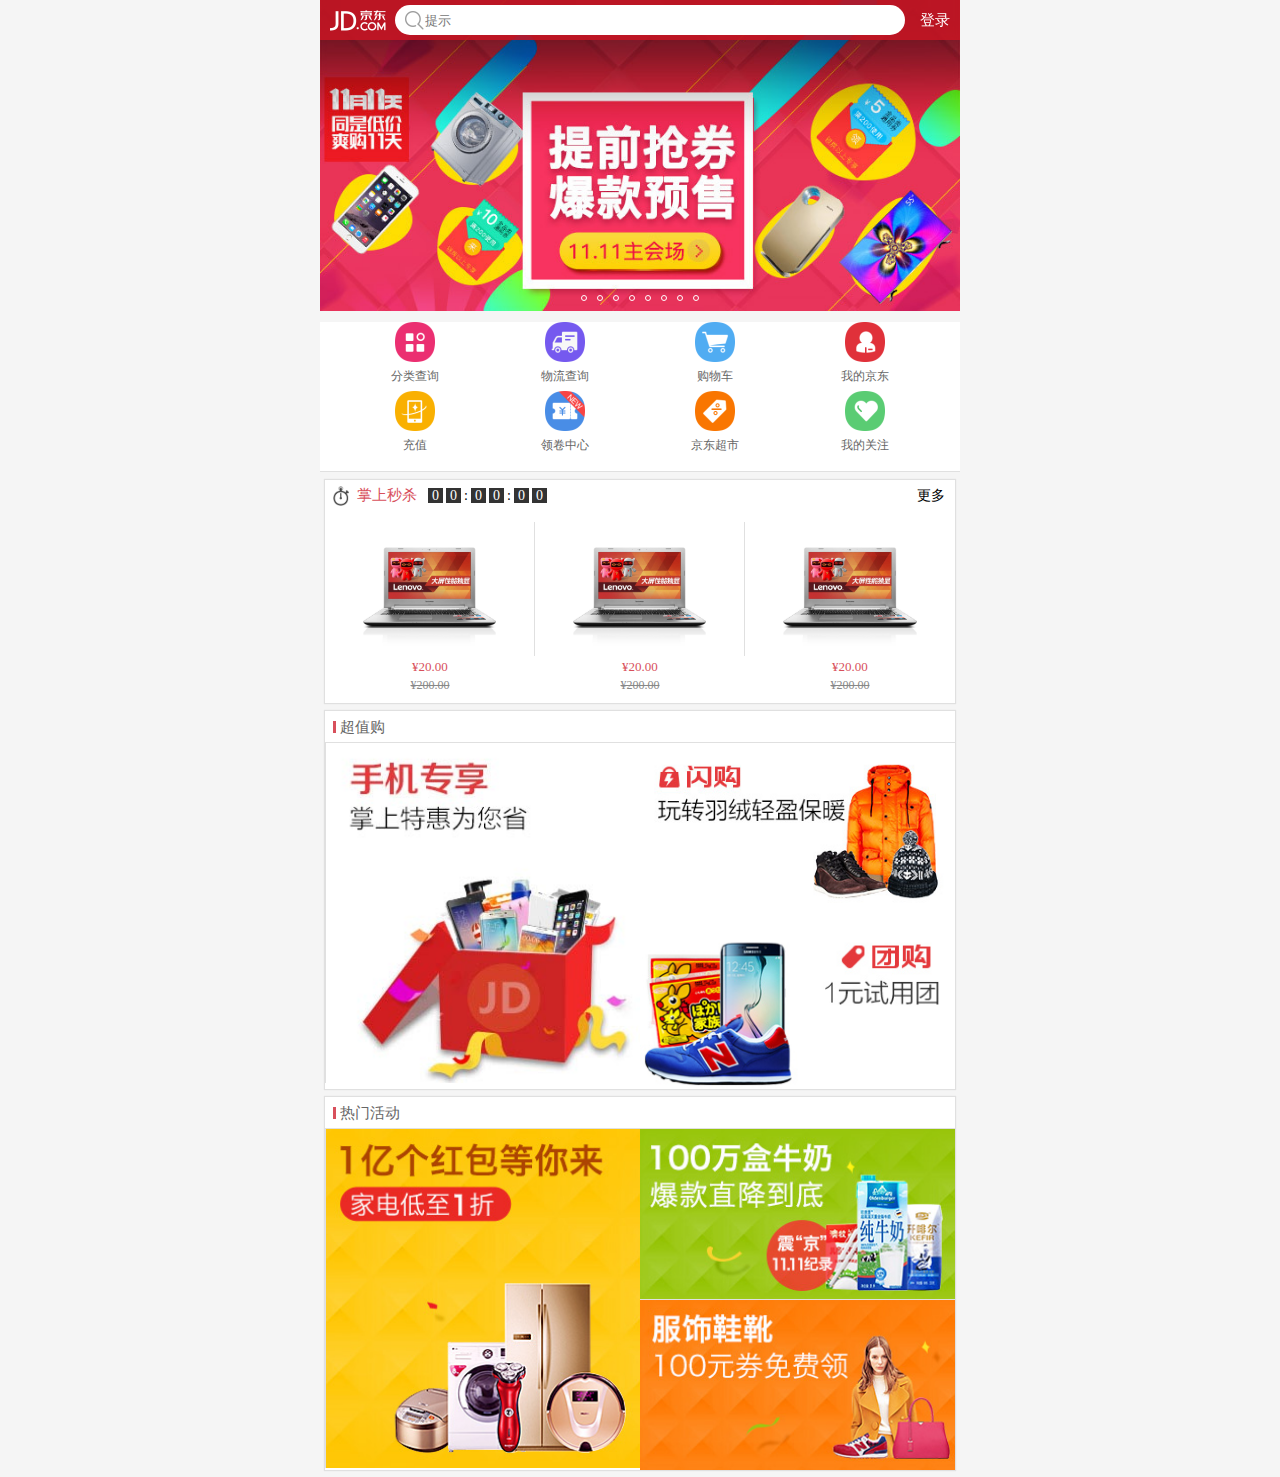
<file: index.html>
<!DOCTYPE html>
<html lang="en">
    <head>
        <meta charset="utf-8">
    <meta name="viewport" content="width=device-width, user-scalable=no, initial-scale=1.0">
    <title>首页</title>
    <link rel="stylesheet" href="css/base.css">
    <link rel="stylesheet" href="css/index.css">
    </head>
    <body>
   <div class="jd_layout">
   	<header class="jd_header">
   		<div class="jd_header_box">
   		<a href="#" class="icon_logo"></a>	
         <form action="#">

         	<a href="#" class="icon_search" ></a>
         	<input type="search" placeholder="提示">
         </form>   
         <a href="#" class="login">
         	登录
         </a>

   		</div>

   	</header>
<div class="jd_banner">
	<ul>
    <li><img src="image/l8.jpg" alt=""></li>
	<li><img src="image/l1.jpg" alt=""></li>
	<li><img src="image/l2.jpg" alt=""></li>
	<li><img src="image/l3.jpg" alt=""></li>
	<li><img src="image/l4.jpg" alt=""></li>
	<li><img src="image/l5.jpg" alt=""></li>
	<li><img src="image/l6.jpg" alt=""></li>
	<li><img src="image/l7.jpg" alt=""></li>
	<li><img src="image/l8.jpg" alt=""></li>
    <li><img src="image/l1.jpg" alt=""></li>
</ul>
<ul>
	<li></li>
	<li></li>
	<li></li>
	<li></li>
	<li></li>
	<li></li>
	<li></li>
	<li></li>
</ul>
	</div>
    <!--导航栏-->
    <nav class="jd_nav">
    	<ul>
    		<li><a href="#">
    			<img src="image/nav0.png" alt="">
    		<p>分类查询</p>
    		</a></li>
    		<li>
    			<a href="#">
    			<img src="image/nav1.png" alt="">
    		<p>物流查询</p>
    		</a
    		</li>
    		<li>
    			<a href="#">
    			<img src="image/nav2.png" alt="">
    		<p>购物车</p>
    		</a
    		</li>
    		<li>
    			<a href="#">
    			<img src="image/nav3.png" alt="">
    		<p>我的京东</p>
    		</a
    		</li>
    		<li>
    			<a href="#">
    			<img src="image/nav4.png" alt="">
    		<p>充值</p>
    		</a
    		</li>
    		<li>
    			<a href="#">
    			<img src="image/nav5.png" alt="">
    		<p>领卷中心</p>
    		</a
    		</li>
    		<li>
    			<a href="#">
    			<img src="image/nav6.png" alt="">
    		<p>京东超市</p>
    		</a
    		</li>
    		<li>
    			<a href="#">
    			<img src="image/nav7.png" alt="">
    		<p>我的关注</p>
    		</a>
    		</li>
    	</ul>
    </nav>
    <main class="jd_product">
    	
    	<section class="jd_product_box jd_secondKill">
    		<div class="product_top no_bor">
    		<div class="jd_secondKill_left">
    		<span class="sk_icon"></span>
    		<h4 class="sk_name">掌上秒杀</h4>	
    		<div class="sk_time">
    			<span class="num">0</span>
    			<span class="num">0</span>
    			<span class="str">:</span>
    			<span class="num">0</span>
    			<span class="num">0</span>
    			<span class="str">:</span>
    			<span class="num">0</span>
    			<span class="num">0</span>
    		</div>
    	    </div>
            <div class="jd_secondKill_right">
    			<a href="">更多</a>
    		</div>
    		</div>

    		<div class="product_bot">
    			<ul class="clearfix">
    				<li>
    			<a href="">
    			     <div class="img_box"><img src="image/detail02.jpg"></div>
    			     <p class="now_price">&yen;20.00</p>
    			     <p class="old_price">&yen;200.00</p>
    			</a>
    			   </li>
    				<li>
      			<a href="">
    			<div class="img_box"><img src="image/detail02.jpg">
    			</div>
    			<p class="now_price">&yen;20.00</p>
    			<p class="old_price">&yen;200.00</p>
    				</a>
    				</li>
    				<li>
    			<a href="">
    			<div class="img_box"><img src="image/detail02.jpg">
    			</div>
    			<p class="now_price">&yen;20.00</p>
    			<p class="old_price">&yen;200.00</p>
    				</a></li>
    			</ul>
    		</div>
    	</section>


    	<section class="jd_product_box jd_pd">
    		<div class="product_top">
    			<h3>超值购</h3>
    		</div>
    		<div class="product_bot clearfix">	
    		<a href="" class="p_left b_right">
    			<img src="image/cp1.jpg" alt="">
    		</a>
    		<a href="" class="p_right b_buttom">
    			<img src="image/cp2.jpg" alt="">
    		</a>
    		<a href="" class="p_right">
    			<img src="image/cp3.jpg" alt="">
    		</a>
    		</div>
    	</section>
    	<section class="jd_product_box jd_pd">
    		<div class="product_top">
    			<h3>热门活动</h3>
    		</div>
    		<div class="product_bot clearfix">
    			<a href="" class="p_left b_right">
    			<img src="image/cp4.jpg" alt="">
    		</a>
    		<a href="" class="p_left b_bottom">
    			<img src="image/cp5.jpg" alt="">
    		</a>
    		<a href="" class="p_left">
    			<img src="image/cp6.jpg" alt="">
    		</a>
    		</div>
    	</section>
    </main>
	</div>
    </body>
    <script src="js/index.js"></script>
</html>
</file>
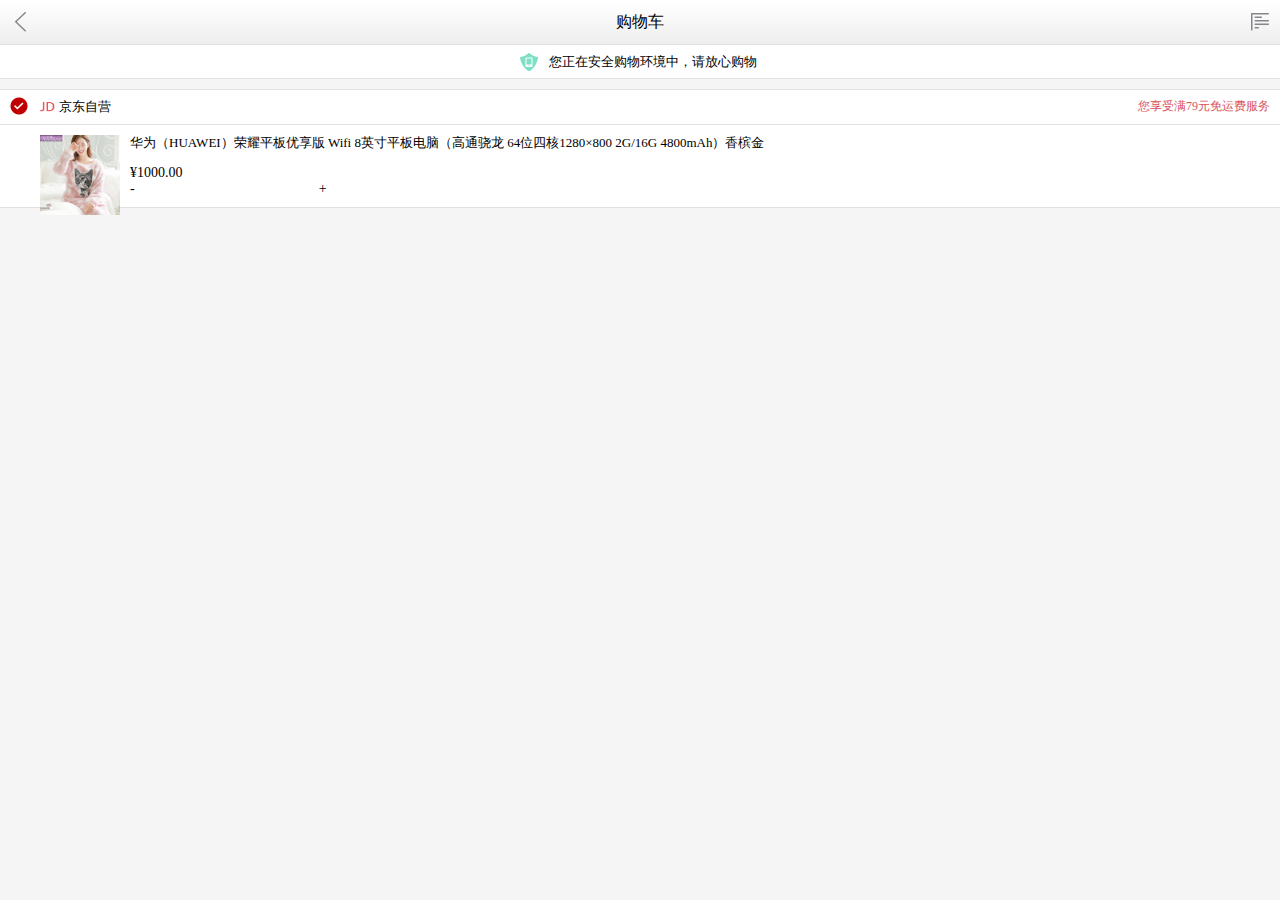
<file: cart.html>
<!DOCTYPE html>
<html lang="en">
    <head>
        <meta charset="utf-8">
        <meta name="viewport" content="width=device-width, user-scalable=no, initial-scale=1.0">
        <link rel="stylesheet" href="css/base.css">
        <link rel="stylesheet" href="css/cart.css">
        <title>购物车</title>
    </head>
    <body>
    <header class="jd_topBar">
    	<a href="" class="icon_back"></a>
    	<h2>购物车</h2>
    	<a href="" class="icon_menu"></a>
    </header>
    <div class="jd_safeTip">
    	<p>您正在安全购物环境中，请放心购物</p>
    </div>
    <div class="jd_shop">
    	<div class="jd_shop_tit">
    		<div class="tit_check">
    			<div class="jd_check_box" checked></div>
    		</div>
    		<div class="tit_name clearfix">
    			<img class="imgLogo" src="image/buy-logo.png"alt="">
    			<span class="name">
    				京东自营
    			</span>
    			<span class="tip">
    				您享受满79元免运费服务
    			</span>
    		</div>
    	</div>
<!--商品区块-->
<div class="jd_shop_con">
	<div class="con_check">
		<div class="js_check_box"></div>
	</div>
	<!--商品信息-->
	<div class="con_product clearfix">
		<a href="" class="con_product_img">
			<img src="image/detail01.jpg" alt="">
		</a>
		<div class="con_product_box">
			<a href="" class="name">
				 华为（HUAWEI）荣耀平板优享版 Wifi 8英寸平板电脑（高通骁龙 64位四核1280×800 2G/16G 4800mAh）香槟金
			</a>
			<p class="price">&yen;1000.00</p>
			<!--操作-->
			<div class="option clearfix">
				<div class="change_box">
					<span class="change_box_left">-</span>
					<input type="tel">
					<span class="change_box_right">+</span>
				</div>
				<div class="delete_box">
					<div class="delete_box_top"></div>
					<div class="delete_box_bot"></div>
				</div>
			</div>
		</div>
	</div>
</div>
    </div>
    </body>
</html>
</file>
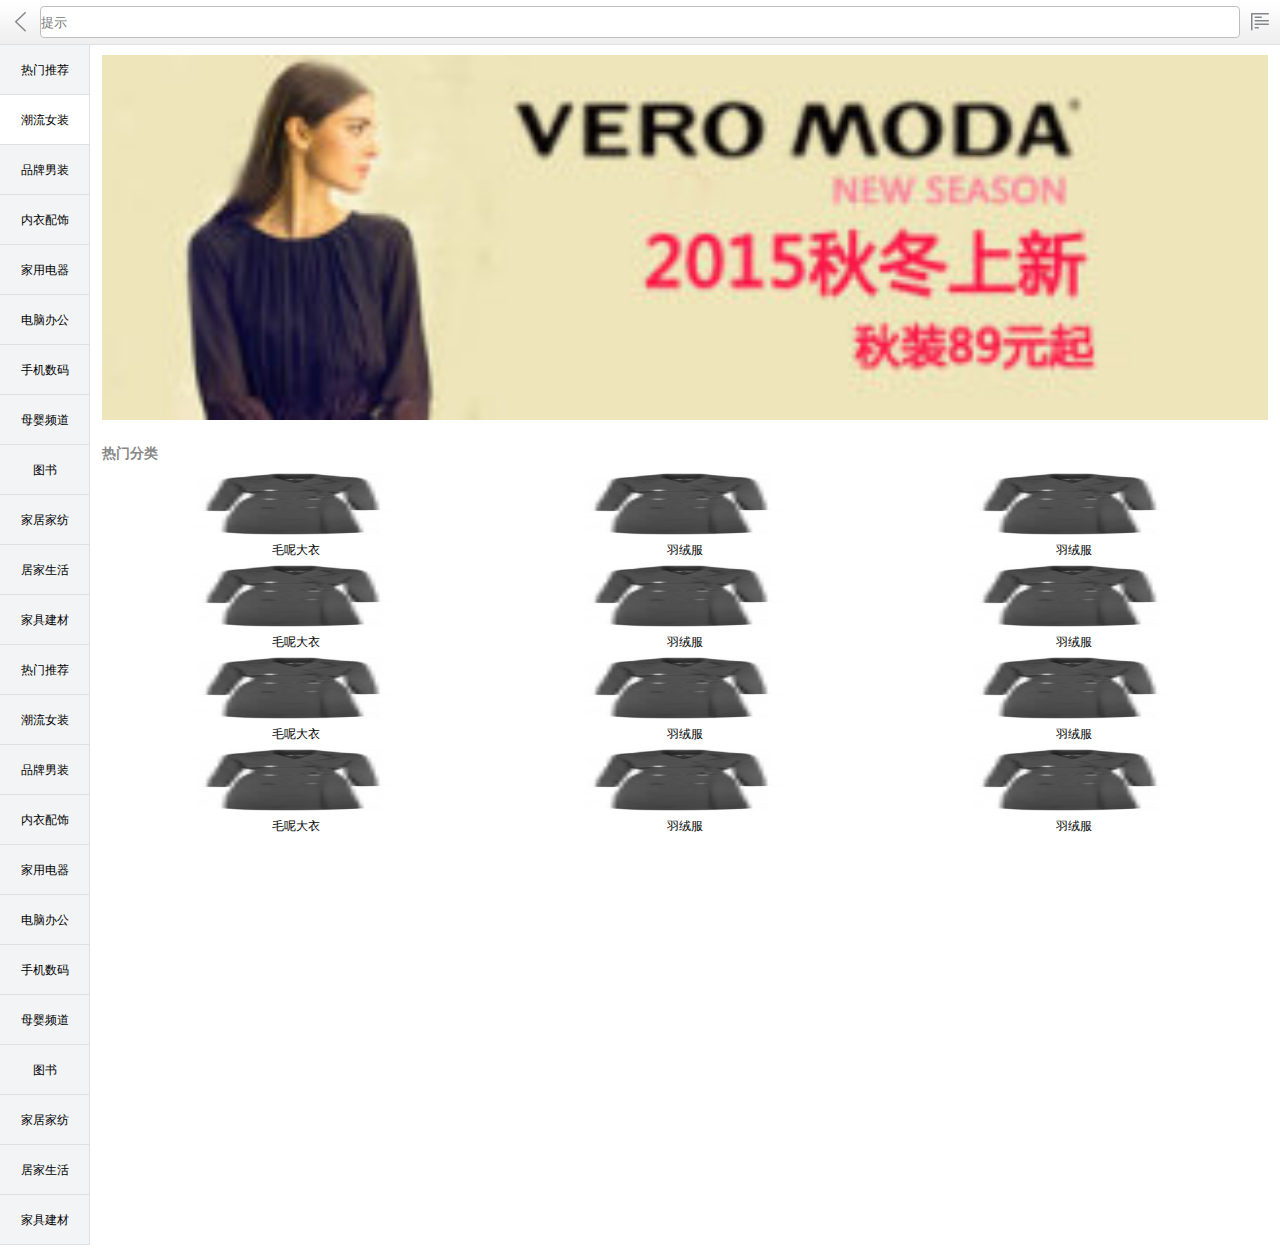
<file: category.html>
<!DOCTYPE html>
<html lang="en">
    <head>
        <meta charset="utf-8">
        <meta name="viewport" content="width=device-width, user-scalable=no, initial-scale=1.0">
        <link rel="stylesheet" href="css/base.css">
        <link rel="stylesheet" href="css/category.css">
        <title>分类</title>
    </head>
    <body>
    <header class="jd_topBar">
    	<a href="#" class="icon_back"></a>
    	<form action="">
    		<input type="search" placeholder="提示">
    	</form>
    	<a href="#" class="icon_menu"></a>
    </header>

    <main class="jd_category">
    	<div class="jd_category_left">
    		<div class="jd_category_left_box">
    			<ul>
    			<li class=""><a href="javascript:;">热门推荐</a></li>
                    <li class="now"><a href="javascript:;">潮流女装</a></li>
                    <li class=""><a href="javascript:;">品牌男装</a></li>
                    <li class=""><a href="javascript:;">内衣配饰</a></li>
                    <li class=""><a href="javascript:;">家用电器</a></li>
                    <li class=""><a href="javascript:;">电脑办公</a></li>
                    <li class=""><a href="javascript:;">手机数码</a></li>
                    <li class=""><a href="javascript:;">母婴频道</a></li>
                    <li class=""><a href="javascript:;">图书</a></li>
                    <li class=""><a href="javascript:;">家居家纺</a></li>
                    <li class=""><a href="javascript:;">居家生活</a></li>
                    <li class=""><a href="javascript:;">家具建材</a></li>
                    <li class=""><a href="javascript:;">热门推荐</a></li>
                    <li class=""><a href="javascript:;">潮流女装</a></li>
                    <li class=""><a href="javascript:;">品牌男装</a></li>
                    <li class=""><a href="javascript:;">内衣配饰</a></li>
                    <li class=""><a href="javascript:;">家用电器</a></li>
                    <li class=""><a href="javascript:;">电脑办公</a></li>
                    <li class=""><a href="javascript:;">手机数码</a></li>
                    <li class=""><a href="javascript:;">母婴频道</a></li>
                    <li class=""><a href="javascript:;">图书</a></li>
                    <li class=""><a href="javascript:;">家居家纺</a></li>
                    <li class=""><a href="javascript:;">居家生活</a></li>
                    <li class=""><a href="javascript:;">家具建材</a></li>
    			</ul>
    		</div>
    	</div>
        <div class="jd_category_right">
        	<div class="jd_category_right_box">
        		<div class="r_banner">
        			<a href="">
        				<img src="image/banner_1.jpg" alt="">
        			</a>
        		</div>
        		<div class="r_product">
        			<h3>热门分类</h3>
        			  <ul>
                        <li>
                            <a href="">
                                <img src="image/nv-fy.jpg" alt=""/>
                                <p>毛呢大衣</p>
                            </a>
                        </li>
                        <li>
                            <a href="">
                                <img src="image/nv-fy.jpg" alt=""/>
                                <p>羽绒服</p>
                            </a>
                        </li>
                        <li>
                            <a href="">
                                <img src="image/nv-fy.jpg" alt=""/>
                                <p>羽绒服</p>
                            </a>
                        </li>
                        <li>
                            <a href="">
                                <img src="image/nv-fy.jpg" alt=""/>
                                <p>毛呢大衣</p>
                            </a>
                        </li>
                        <li>
                            <a href="">
                                <img src="image/nv-fy.jpg" alt=""/>
                                <p>羽绒服</p>
                            </a>
                        </li>
                        <li>
                            <a href="">
                                <img src="image/nv-fy.jpg" alt=""/>
                                <p>羽绒服</p>
                            </a>
                        </li>
                        <li>
                            <a href="">
                                <img src="image/nv-fy.jpg" alt=""/>
                                <p>毛呢大衣</p>
                            </a>
                        </li>
                        <li>
                            <a href="">
                                <img src="image/nv-fy.jpg" alt=""/>
                                <p>羽绒服</p>
                            </a>
                        </li>
                        <li>
                            <a href="">
                                <img src="image/nv-fy.jpg" alt=""/>
                                <p>羽绒服</p>
                            </a>
                        </li>
                        <li>
                            <a href="">
                                <img src="image/nv-fy.jpg" alt=""/>
                                <p>毛呢大衣</p>
                            </a>
                        </li>
                        <li>
                            <a href="">
                                <img src="image/nv-fy.jpg" alt=""/>
                                <p>羽绒服</p>
                            </a>
                        </li>
                        <li>
                            <a href="">
                                <img src="image/nv-fy.jpg" alt=""/>
                                <p>羽绒服</p>
                            </a>
                        </li>
                    </ul>
        		</div>
        	</div>
        </div>
    </main>
    </body>
</html>
</file>
<file: css/base.css>
/*
* @Author: dell
* @Date:   2016-08-09 00:40:00
* @Last Modified by:   dell
* @Last Modified time: 2016-08-11 01:55:59
*/
*,
::before,
::after{
	margin:0;
	padding: 0;
	/*清除默认的点击高亮效果*/
	-webkit-tap-highlight-color:transparent ;
	/*以你的border开始计算你的宽度*/
    -webkit-box-sizing: border-box;
}
body{
	font-size: 14px;
	font-family: "Microsoft YaHei","sans-serif";
    color: #000;
}
a{
	text-decoration: none;
	color: #000;
}
ul{
	list-style: none;
}
input,textarea{
 border: none;
resize: none;/*不让伸缩*/
outline: none;/*清除默认选中效果*/
-webkit-appearance:none;/*清除浏览器input默认的样式*/
}
/*清除浮动*/
.clearfix::before,
.clearfix::after{
content: ".";
display: block;	
height: 0;
line-height: 0;
visibility: hidden;
clear:both;
}

[class^="icon_"]{
background: url("../image/sprites.png") no-repeat;
background-size: 200px 200px;

}
.jd_topBar{
	width: 100%;
	height: 45px;
    background: url("../image/header-bg.png") repeat-x;
    background-size: 1px 44px;
    border-bottom: 1px solid #e0e0e0;
    position: relative;
    z-index: 1000;
}
.jd_topBar h2{
	text-align: center;
	font-size: 16px;
	font-family: sans-serif;
	font-weight: inherit;
	line-height: 44px;
}
/*返回按钮*/
.jd_topBar .icon_back{
	display: block;
	height: 20px;
	width: 20px;
	background-position:-20px 0;
	margin: 12px 10px;
	position: absolute;
	top: 0;
	left: 0;
}
/*搜索*/
.jd_topBar form{
	width: 100%;
	height: 44px;
	padding: 0 40px;
}
.jd_topBar form input{
	width: 100%;
	height: 32px;
	border: 1px solid #bfbfbf;
    border-radius: 4px;
	margin-top: 6px;

}
/*返回菜单*/
.jd_topBar .icon_menu{
	display: block;
	height: 44px;
	width: 40px;
	background-position:-60px 0;
	background-clip: content-box;
	background-origin: content-box;
	padding: 12px 10px;
	position: absolute;
	top: 0;
	right: 0;
}
</file>
<file: css/index.css>
/*
* @Author: dell
* @Date:   2016-08-09 01:03:49
* @Last Modified by:   ecl176
* @Last Modified time: 2016-12-27 13:44:32
*/
body{
	background: #f5f5f5;
}
.jd_layout{
	max-width: 640px;
	min-width: 300px;
	margin: 0 auto;
	position: relative;
}
/*搜索头部*/
.jd_header{
	position: fixed;
	width: 100%;
	left: 0;
	top:0;
	height: 40px;
    z-index: 999;
}
/*搜索头部的内容*/
.jd_header > .jd_header_box{
min-width: 300px;
max-width: 640px;
margin: 0 auto;
position: relative;
height: 40px;
background: rgba(201,21,35,0.85);
}

.jd_header > .jd_header_box > .icon_logo{
background-position: 0 -103px;
width: 60px;
height: 36px;
top: 4px;
left: 10px;
position: absolute;
display: block;
}
.jd_header > .jd_header_box > form{
width: 100%;
height: 40px;
padding-left: 75px;
padding-right: 55px;
position: relative;
}
.jd_header > .jd_header_box > form >.icon_search{
background-position: -60px -109px;
width: 20px;
height: 20px;
display: block;
position: absolute;
top: 10px;
left: 85px;
}
.jd_header > .jd_header_box > form input{
  width: 100%;
  height: 30px;
  border-radius: 15px;
  margin-top: 5px;
  padding-left: 30px;

}

.jd_header > .jd_header_box > .login{
width: 50px;
height: 40px;
display: block;
text-align: center;
line-height: 40px;
font-size: 15px;
color: #fff;
position: absolute;
top: 0;
right: 0;
}

/*轮播图*/

.bgc{
	background-color: #fff;
}
.jd_banner{
	width: 100%;
	overflow: hidden;
	position: relative;
}

.jd_banner > ul:first-child{
   width: 1000%;
   transform: translateX(-10%);
   -webkit-transform: translateX(-10%);
}
.jd_banner > ul:first-child > li{
width: 10%;
float: left;
}
.jd_banner > ul:first-child > li >img{
	width: 100%;
	display: block;
}
/*点*/
.jd_banner > ul:last-child{
width: 118px;
height: 6px;
position: absolute;
left: 50%;
margin-left: -59px;
bottom: 10px;
}
.jd_banner > ul:last-child > li{
	width: 6px;
	height: 6px;
	border-radius: 3px;
	border: 1px solid #fff;
    margin-left: 10px; 
    float: left;
}
.jd_banner > ul:last-child > li:first-child{
	margin-left: 0;
}
.jd_banner > ul:last-child > li.now{
	background-color: #fff;
}

/*导航栏*/
.jd_nav{
   width: 100%;
   height: 150px;
   margin-top: 11px;
   background: #fff;
   border-bottom: 1px solid #e0e0e0;
   padding: 0 3.125%;
}
.jd_nav > ul{
	width: 100%;
}
.jd_nav > ul > li{
width: 25%;
height: 69px;
float: left;
}
.jd_nav > ul > li > a{
text-align: center;
width: 100%;
height: 100%;
}
.jd_nav > ul > li > a >img{
	display: block;
	width: 40px;
	height: 40px;
	margin: 0 auto;
}
.jd_nav > ul > li > a >p{
	font-size: 12px;
	color: #666;
	margin-top: 6px;
}
/*商品区块*/
.jd_product{
	margin: 0 5px;
}
/*公共使用的商品盒子*/
.jd_product > .jd_product_box{
	box-shadow: 0 0 1px 1px #e0e0e0;
	margin-top: 8px;
	background: #fff;
}
/*盒子的上面*/
.jd_product > .jd_product_box > .product_top{
	height: 32px;
	border-bottom: 1px solid #e0e0e0;
	position: relative;
}
/*没有边框*/
.jd_product > .jd_product_box > .no_bor{
	border-bottom: none;
}
.jd_product > .jd_product_box > .product_top h3{
	font-size: 15px;
	color: #666;
	padding-left: 15px;
	font-weight: inherit;/*清除h3默认的样式*/
	line-height: 32px;
}
.jd_product > .jd_product_box > .product_top h3:before{
    content: " "; 
    display: block; 
    width: 3px;
    height: 12px;
    background: #d8505c;
    position: absolute;
    top: 10px;
    left: 8px;
}
.jd_product > .jd_product_box  .jd_secondKill_left{
	float: left;
}
.jd_product > .jd_product_box  .jd_secondKill_left  .sk_icon{
	background: url("../image/seckill-icon.png") no-repeat;
	background-size: 16px 20px;
	width: 16px;
	height: 20px;
	display: block;
	float: left;
	margin-left: 8px;
	margin-top: 6px;
}
.jd_product > .jd_product_box  .jd_secondKill_left  .sk_name{
    font-size: 15px;
    color: #d8505c;
    font-weight: inherit;
    float: left;
    margin-left: 8px;
    margin-top: 6px;
}
.jd_product > .jd_product_box  .jd_secondKill_left  .sk_time{
	float: left;
	margin-left: 8px;
	margin-top: 8px;
}
.jd_product > .jd_product_box  .jd_secondKill_left  .sk_time .num{
    display: block;
    width: 15px;
    height: 15px;
    color: #fff;
    text-align: center;
    background: #333;
    float: left;
    line-height: 15px;
    margin-left: 3px;
}
.jd_product > .jd_product_box .jd_secondKill_left .sk_time .str{
	display: block;
    width: 4px;
    height: 15px;
    text-align: center;
    float: left;
    line-height: 15px;
    margin-left: 3px;
}
/*更多*/
.jd_secondKill .jd_secondKill_right{
    float: right;
}
.jd_secondKill .jd_secondKill_right a{
    line-height: 32px;
    margin-right: 10px;
}
/*商品*/
.jd_secondKill .product_bot{
	width: 100%;
}
.jd_secondKill .product_bot ul{
	width: 100%;
	padding: 10px 0;
}
.jd_secondKill .product_bot ul li{
    width: 33.333%;
    float: left;
}
.jd_secondKill .product_bot ul li a{
	width: 100%;
}
.jd_secondKill .product_bot ul li a .img_box{
	width: 100%;
	border-right: 1px solid #e0e0e0; 
}
.jd_secondKill .product_bot ul li:last-child a .img_box{
	border-right: none;
}
.jd_secondKill .product_bot ul li a .img_box img{
	width: 64%;
	display: block;
	margin: 0 auto;
}
.jd_secondKill .product_bot ul li a .now_price{
	text-align: center;
	font-size: 13px;
	color: #d8505c;
	margin-top: 3px;
}
.jd_secondKill .product_bot ul li a .old_price{
	text-align: center;
	text-decoration: line-through;/*删除线*/
	margin-top: 3px;
	font-size: 12px;
	color: #888;
}

/*超值购*/
.jd_product .jd_pd .product_bot{
	width: 100%;
}
/*左边的大图片*/
.jd_product .jd_pd .product_bot .p_left{
	width: 50%;
	float: left;
}
/*右边的大图片*/
.jd_product .jd_pd .product_bot .p_right{
	width: 50%;
	float: right;
}
/*左边框*/
.jd_product .jd_pd .product_bot .b_left{
border-left: 1px solid #e0e0e0;
}
/*右边框*/
.jd_product .jd_pd .product_bot .b_right{
	border-left: 1px solid #e0e0e0;
}
/*下边框*/
.jd_product .jd_pd .product_bot .b_bottom{
	border-bottom: 1px solid #e0e0e0;
}
.jd_product .jd_pd .product_bot a img{
width: 100%;
display: block;
}
</file>
<file: css/cart.css>
/*
* @Author: dell
* @Date:   2016-08-11 01:47:54
* @Last Modified by:   dell
* @Last Modified time: 2016-08-11 03:10:40
*/
body{
	background: #f5f5f5;
}
.jd_safeTip{
	width: 100%;
	height: 34px;
	font-size: 13px;
	line-height: 34px;
	text-align: center;
	background: #fff;
	border-bottom: 1px solid #e0e0e0;
}
.jd_safeTip p{
	padding-left: 25px;
	width: 240px;
	position: relative;
	display: inline-block;
}
.jd_safeTip p::before{
	content: " ";
	position: absolute;
	display: block;
	width: 18px;
	height: 18px;
	background: url("../image/safe_icon.png") no-repeat;
	background-size: 18px 18px;
    left:0;
    top: 8px;
}  
 /*共用复选框*/
 .jd_check_box{
 	height: 20px;
 	width: 20px;
 	display: block;
 	background: url("../image/shop-icon.png") no-repeat;
    background-size: 50px 100px;
    background-position: 0 0;
 }
 .jd_check_box[checked]{
 	background-position: -25px 0;
 }
/*店铺*/
.jd_shop{
	margin-top: 10px;
	background: #fff;
}
.jd_shop .jd_shop_tit{
	height: 36px;
	width: 100%;
	border-bottom: 1px solid #e0e0e0;
	border-top: 1px solid #e0e0e0;
}
.jd_shop .jd_shop_tit .tit_check{
	width: 40px;
	height: 35px;
	position: absolute;
}
.jd_shop .jd_shop_tit .tit_check .jd_check_box{
	position: absolute;
	top: 7px;
	left: 10px;
}
.jd_shop .jd_shop_tit .tit_name{
	padding-left: 40px;
	font-size: 12px;
}
.jd_shop .jd_shop_tit .tit_name .imgLogo{
    width: 15px;
    height: 13px;
    display: block;
    float: left;
    margin-top: 10px;
}
.jd_shop .jd_shop_tit .tit_name .name{
	float: left;
	font-size: 13px;
	margin-top: 8px;
	margin-left: 4px;
}
.jd_shop .jd_shop_tit .tit_name .tip{
	float: right;
	color: #d8505c;
	margin-right: 10px;
	margin-top: 8px;
}

.jd_shop .jd_shop_con{
	border-bottom: 1px solid #e0e0e0;
	position: relative;
}
.jd_shop .jd_shop_con .con_check{
	position: absolute;
	width: 40px;
	top: 0;
	left: 0;
}
.jd_shop .jd_shop_con .con_check .jd_check_box{
	position: absolute;
	top: 10px;
	left: 20px;
}
/*商品大盒子*/
.jd_shop .jd_shop_con .con_product{
	margin-top: 10px;
	padding-left: 40px;
	margin-right: 10px;
	padding-bottom: 10px;
}
.jd_shop .jd_shop_con .con_product .con_product_img{
    float: left;
    width: 80px;
    height: 80px;
    margin-right: 10px;
    display: block;
    position: absolute;
}
.jd_shop .jd_shop_con .con_product .con_product_img img{
    width: 100%;
    height: 100%;
    display: block;
}
.jd_shop .jd_shop_con .con_product .con_product_box{
	padding-left: 90px;
}
.jd_shop .jd_shop_con .con_product .con_product_box .name{
	height: 30px;
	line-height: 15px;
	font-size: 13px;
	overflow: hidden;
	display: block;
}
</file>
<file: css/category.css>
/*
* @Author: dell
* @Date:   2016-08-10 16:02:57
* @Last Modified by:   dell
* @Last Modified time: 2016-08-11 01:51:30
*/
/*满屏*/
body{
	width: 100%;
	height: 100%;
	position: absolute;
	background: #fff;
}
/*头部通栏*/


/*分类大盒子*/
.jd_category{
	width: 100%;
	height: 100%;
	position:relative; 
}
.jd_category .jd_category_left{
	width: 90px;
	overflow: hidden;
	position: absolute;
	left: 0;
	top: 0;
	z-index: 999;
}
.jd_category_left .jd_category_left_box{
	width: 90px;
}
.jd_category_left .jd_category_left_box ul{

}
.jd_category_left .jd_category_left_box ul li{
	height: 50px;
	width: 90px;
	background: #f3f4f6;
	font-size: 12px;
	font-family: sans-serif;
}
.jd_category_left .jd_category_left_box ul li a{
	height: 50px;
	width: 90px;
	display: block;
	text-align: center;
	line-height: 50px;
	border-bottom: 1px solid #e0e0e0;
	border-right: 1px solid #e0e0e0;
}
.jd_category_left .jd_category_left_box ul li.now{
    background: #fff;
}
.jd_category_left .jd_category_left_box ul li .now a{
	border-right: none;
	color: #f15353;
}
/*右边*/
.jd_category .jd_category_right{
	width: 100%;
    height: 100%;
    padding-left: 90px;
    overflow: hidden;
}
.jd_category .jd_category_right .jd_category_right_box{
	padding: 10px 12px;
}
.jd_category .jd_category_right .jd_category_right_box .r_banner{
	width: 100%;
}
.jd_category .jd_category_right .jd_category_right_box .r_banner a img{
	width: 100%;
}
/*分类*/
.jd_category .jd_category_right .jd_category_right_box .r_product{
	font-size: 12px;
	margin-top: 20px;
}
.jd_category .jd_category_right .jd_category_right_box .r_product h3{
	color: #888;
	margin-bottom: 10px;
}
.jd_category .jd_category_right .jd_category_right_box .r_product ul li{
	width: 33.333%;
	text-align: center;
	float: left;
}
.jd_category .jd_category_right .jd_category_right_box .r_product ul li img{
	width: 100%;
	margin: 0 auto;
	height: 62px;
	display: block;
}
.jd_category .jd_category_right .jd_category_right_box .r_product ul li p{
	line-height: 30px;
}
</file>
